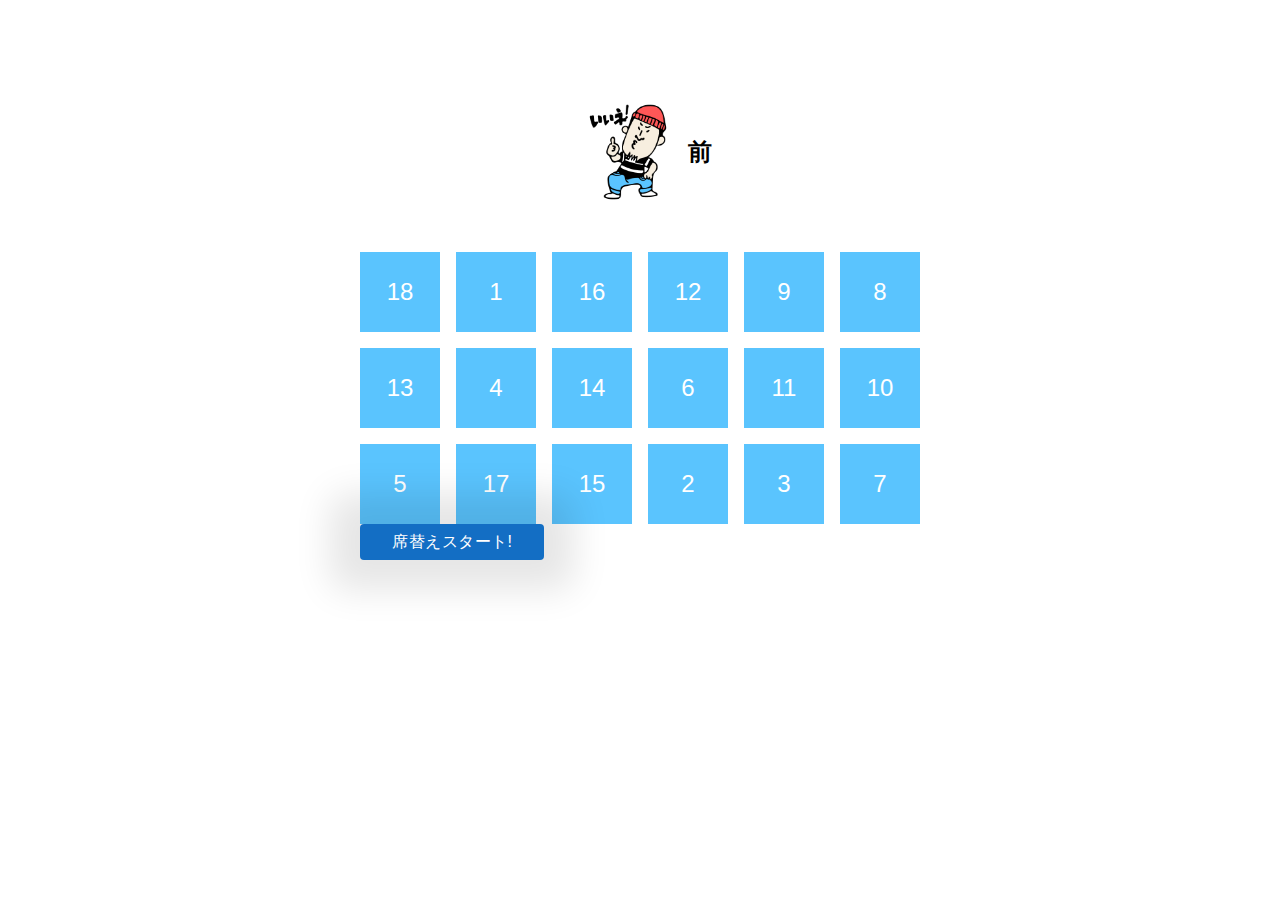
<file: Downloads/techpit-javascript-seat-startdocs-master/index.html>
<!DOCTYPE html>
<html lang="en">
  <head>
    <meta charset="UTF-8" />
    <meta http-equiv="X-UA-Compatible" content="IE=edge" />
    <meta name="viewport" content="width=device-width, initial-scale=1.0" />
    <title>Document</title>
    <link rel="stylesheet" href="assets/css/reset.css" />
    <link rel="stylesheet" href="assets/css/style.css" />
  </head>
  <body>
    <div class="wrapper seat">
      <div class="seat__header">
        <img src="assets/images/stamp.png" with="120" height="104" alt="">前
      </div>
      <div id="seat" class="seat__body"></div>
      <button class="btn"id="btn-start">席替えスタート!</button>
    </div>
    <script src="assets/js/script.js"></script>
  </body>
</html>
</file>
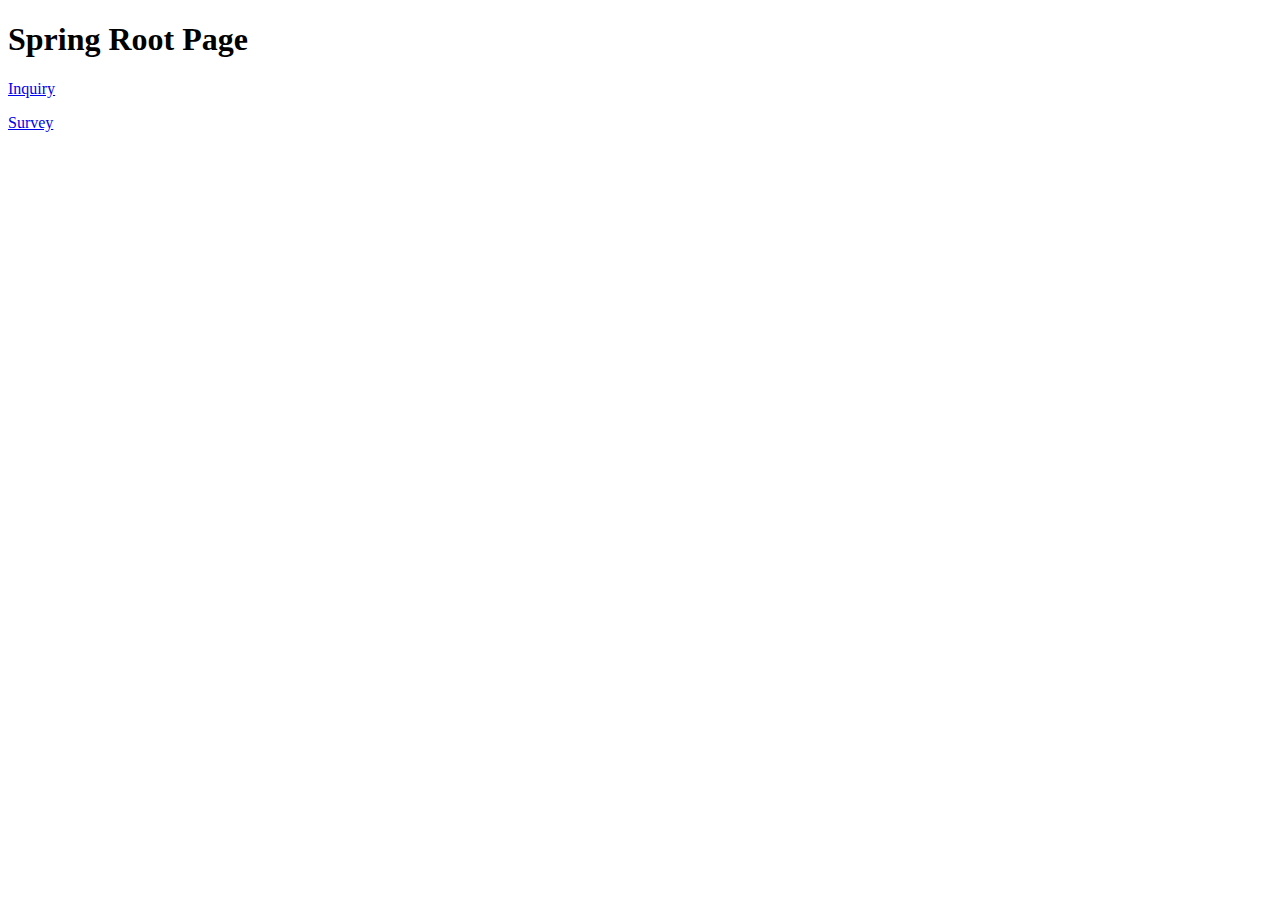
<file: Desktop/SpringBasicSource/WebBeginnerAnswer/src/main/resources/templates/index.html>
<!DOCTYPE html>
<html xmlns:th="http://www.thymeleaf.org">
<head>
<meta charset="UTF-8">
<title>Insert title here</title>
</head>
<body>
<h1>Spring Root Page</h1>
<p><a href="#" th:href="@{/inquiry}">Inquiry</a></p>
<p><a href="#" th:href="@{/survey}">Survey</a></p>
</body>
</html>
</file>
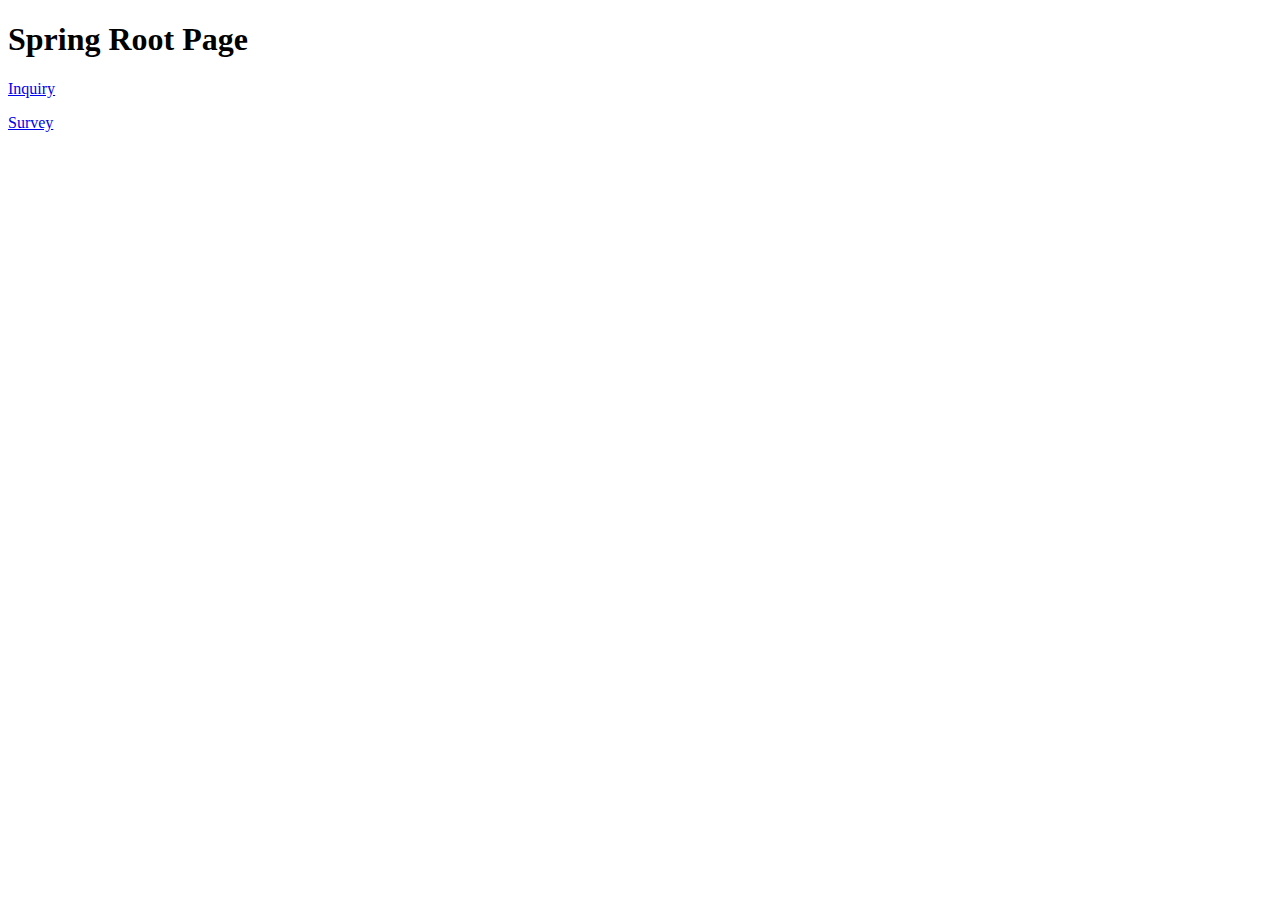
<file: Desktop/SpringBasicSource/WebBeginnerStarter/src/main/resources/templates/index.html>
<!DOCTYPE html>
<html xmlns:th="http://www.thymeleaf.org">
<head>
<meta charset="UTF-8">
<title>Insert title here</title>
</head>
<body>
<h1>Spring Root Page</h1>
<p><a href="#" th:href="@{/inquiry}">Inquiry</a></p>
<p><a href="#" th:href="@{/survey}">Survey</a></p>
</body>
</html>
</file>
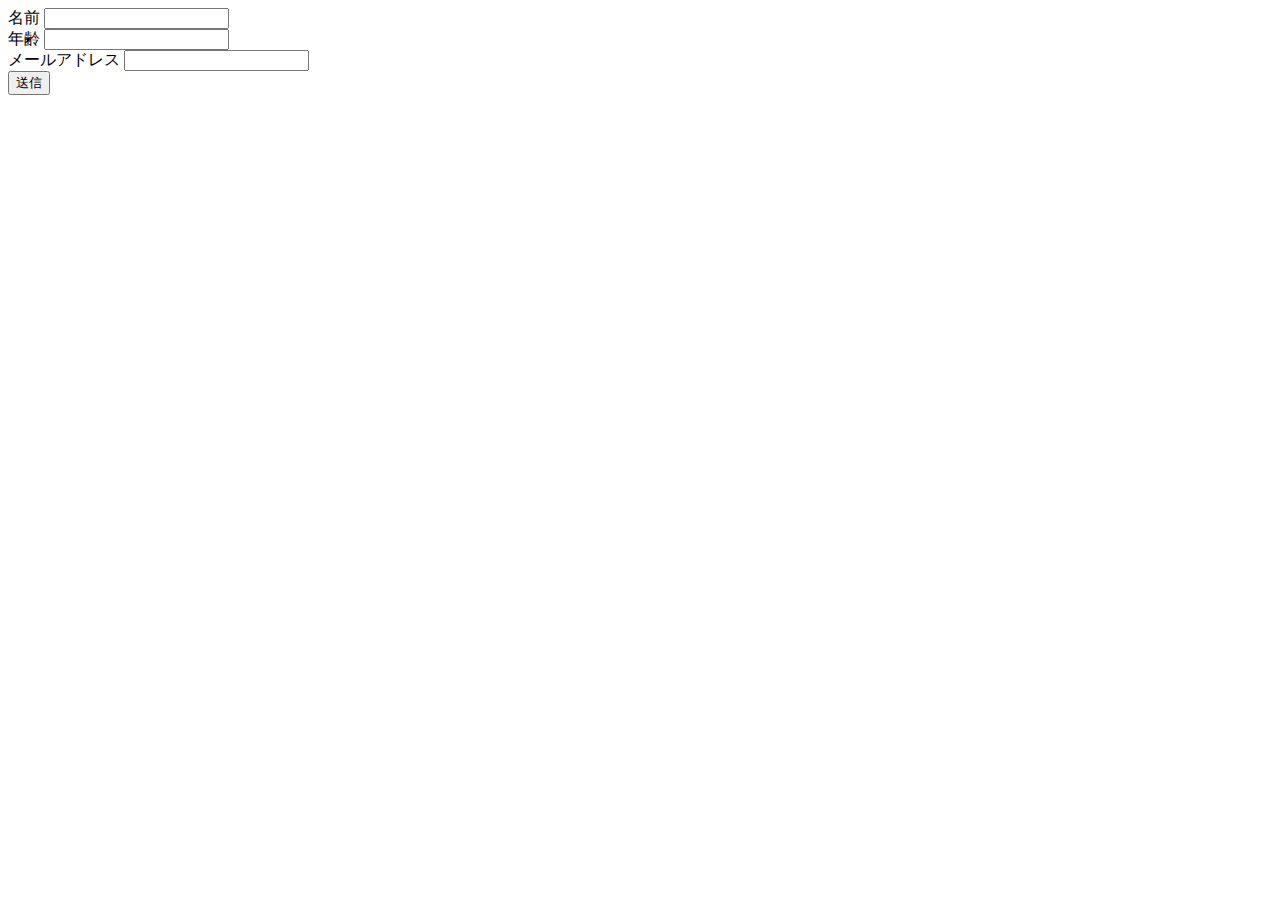
<file: workspace/contacts/src/main/resources/templates/person/index.html>
<!DOCTYPE html>
<html xmlns="http://www.thymeleaf.org">
<head>
  <meta charset="UTF-8">
  <title>Person</title>
  <style>
    .red{
      color: red;
    }
    .invalid{
      border:2px solid red;
    }
  </style>
</head>
<body>
  <form th:action="@{/create}" th:object="${person}" method="post">
    <label>名前</label>
    <input type="text" th:field="*{name}" th:errorclass="invalid"><br>
    <div class="red" th:errors="*{name}"></div>
    <label>年齢</label>
    <input type="number" th:field="*{age}" th:errorclass="invalid"><br>
    <div class="red" th:errors="*{age}"></div>
    <label>メールアドレス</label>
    <input type="email" th:field="*{email}" th:errorclass="invalid"><br>
    <div class="red" th:errors="*{email}"></div>
    <button>送信</button>
  </form>
</body>
</html>
</file>
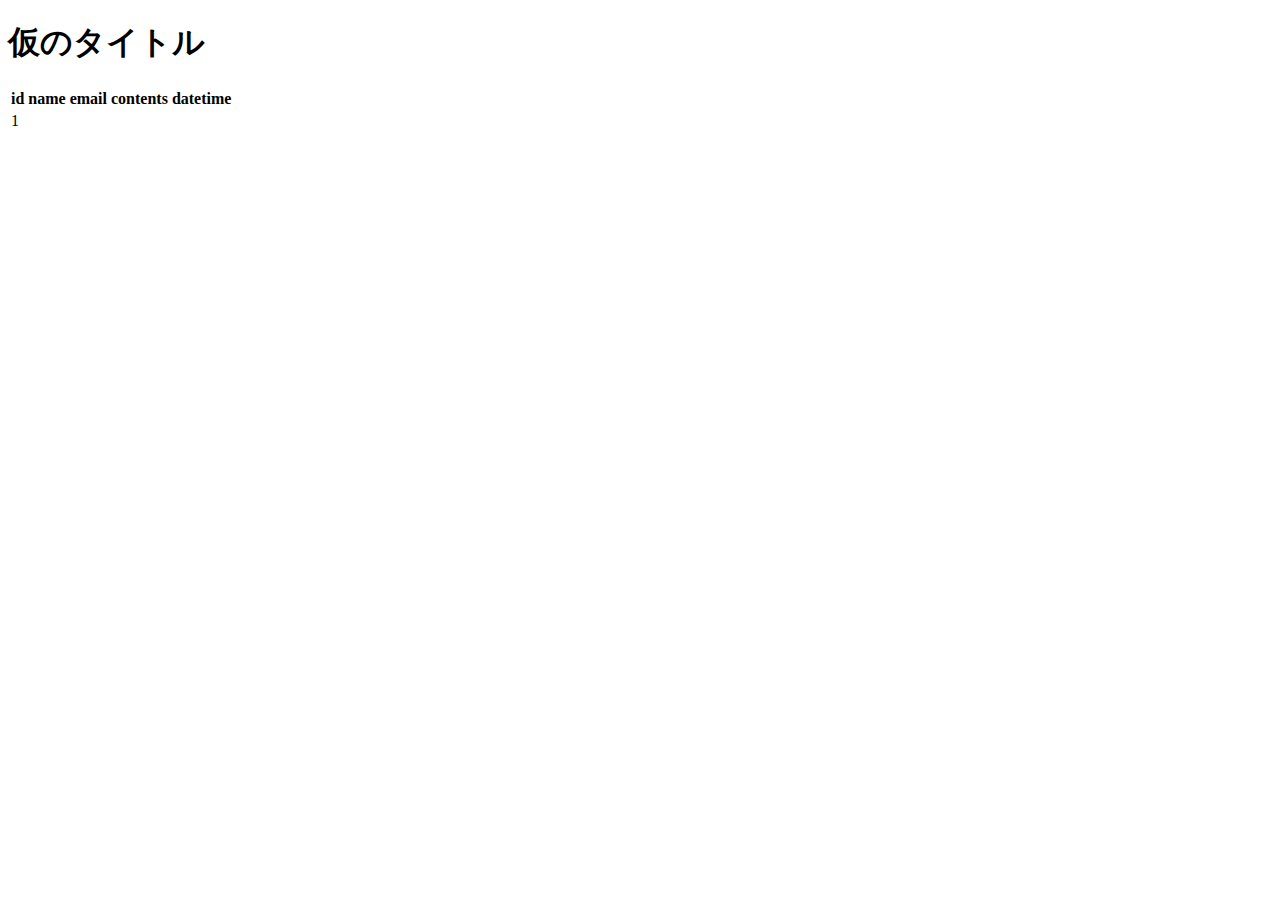
<file: Desktop/SpringBasicSource/WebBeginnerAnswer/src/main/resources/templates/inquiry/index.html>
<!DOCTYPE html>
<html xmlns:th="http://www.thymeleaf.org">
<head>
<meta charset="UTF-8">
<title th:text="${title}">Insert title here</title>
</head>
<body>
<div th:replace="~{block/header::headerA}"></div>
<h1 th:text="${title}">仮のタイトル</h1>
<table>
	<tr>
		<th>id</th><th>name</th><th>email</th><th>contents</th><th>datetime</th>
	</tr>
	<tr th:each="inquiry : ${inquiryList}">
		<td th:text="${inquiry.id}">1</td>
		<td th:text="${inquiry.name}"></td>
		<td th:text="${inquiry.email}"></td>
		<td th:text="${inquiry.contents}"></td>
		<td th:text="${inquiry.created}"></td>
	</tr>
</table>
</body>
</html>
</file>
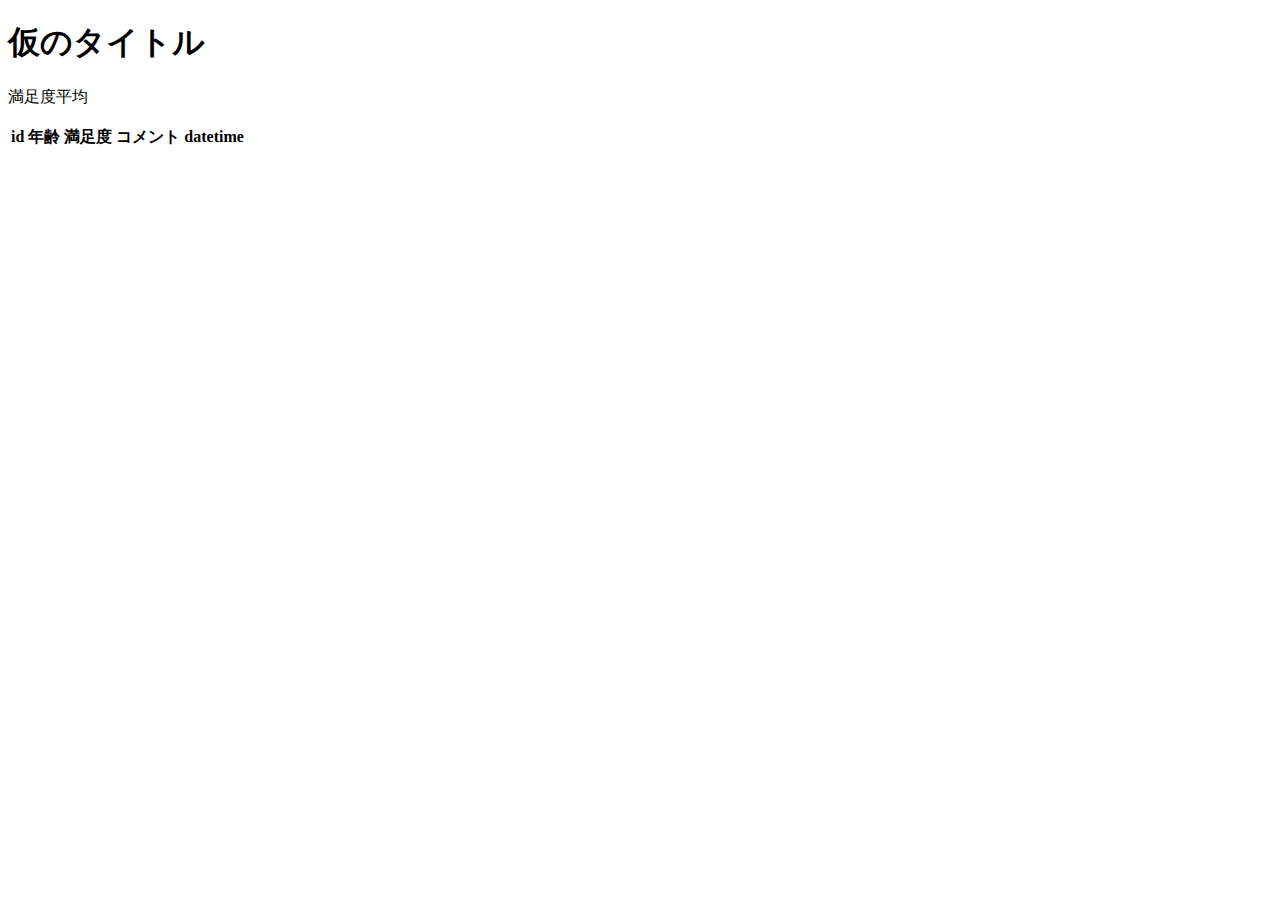
<file: Desktop/SpringBasicSource/WebBeginnerAnswer/src/main/resources/templates/survey/index.html>
<!DOCTYPE html>
<html xmlns="http://www.w3.org/1999/xhtml"
      xmlns:th="http://www.thymeleaf.org">
<head>
<meta charset="UTF-8">
<title th:text="${title}">Insert title here</title>
</head>
<body>
<div th:replace="~{block/header::headerA}"></div>
<h1 th:text="${title}">仮のタイトル</h1>
<p>満足度平均<span th:text="${average}"></span></p>
<table>
<tr>
	<th>id</th><th>年齢</th><th>満足度</th><th>コメント</th><th>datetime</th>
</tr>
<tr th:each="survey : ${surveyList}">
	<td th:text="${survey.id}"></td>
	<td th:text="${survey.age}"></td>
	<td th:text="${survey.satisfaction}"></td>
	<td th:text="${survey.comment}"></td>
	<td th:text="${survey.created}"></td>
</tr>
</table>
</body>
</html>
</file>
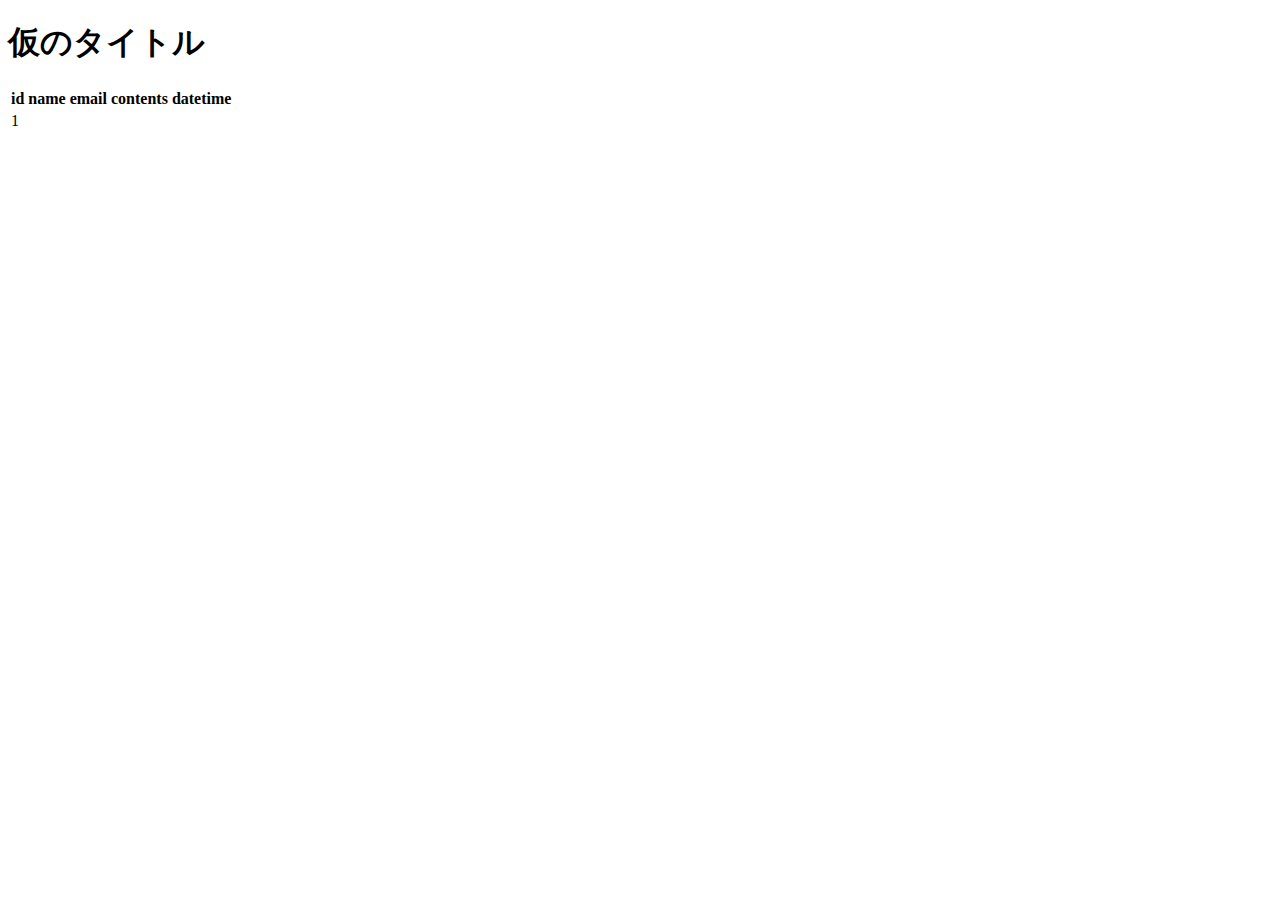
<file: Desktop/SpringBasicSource/WebBeginnerStarter/src/main/resources/templates/inquiry/index.html>
<!DOCTYPE html>
<html xmlns:th="http://www.thymeleaf.org">
<head>
<meta charset="UTF-8">
<title th:text="${title}">Insert title here</title>
</head>
<body>
<div th:replace="~{block/header::headerA}"></div>
<h1 th:text="${title}">仮のタイトル</h1>
<table>
	<tr>
		<th>id</th><th>name</th><th>email</th><th>contents</th><th>datetime</th>
	</tr>
	<tr th:each="inquiry : ${inquiryList}">
		<td th:text="${inquiry.id}">1</td>
		<td th:text="${inquiry.name}"></td>
		<td th:text="${inquiry.email}"></td>
		<td th:text="${inquiry.contents}"></td>
		<td th:text="${inquiry.created}"></td>
	</tr>
</table>
</body>
</html>
</file>
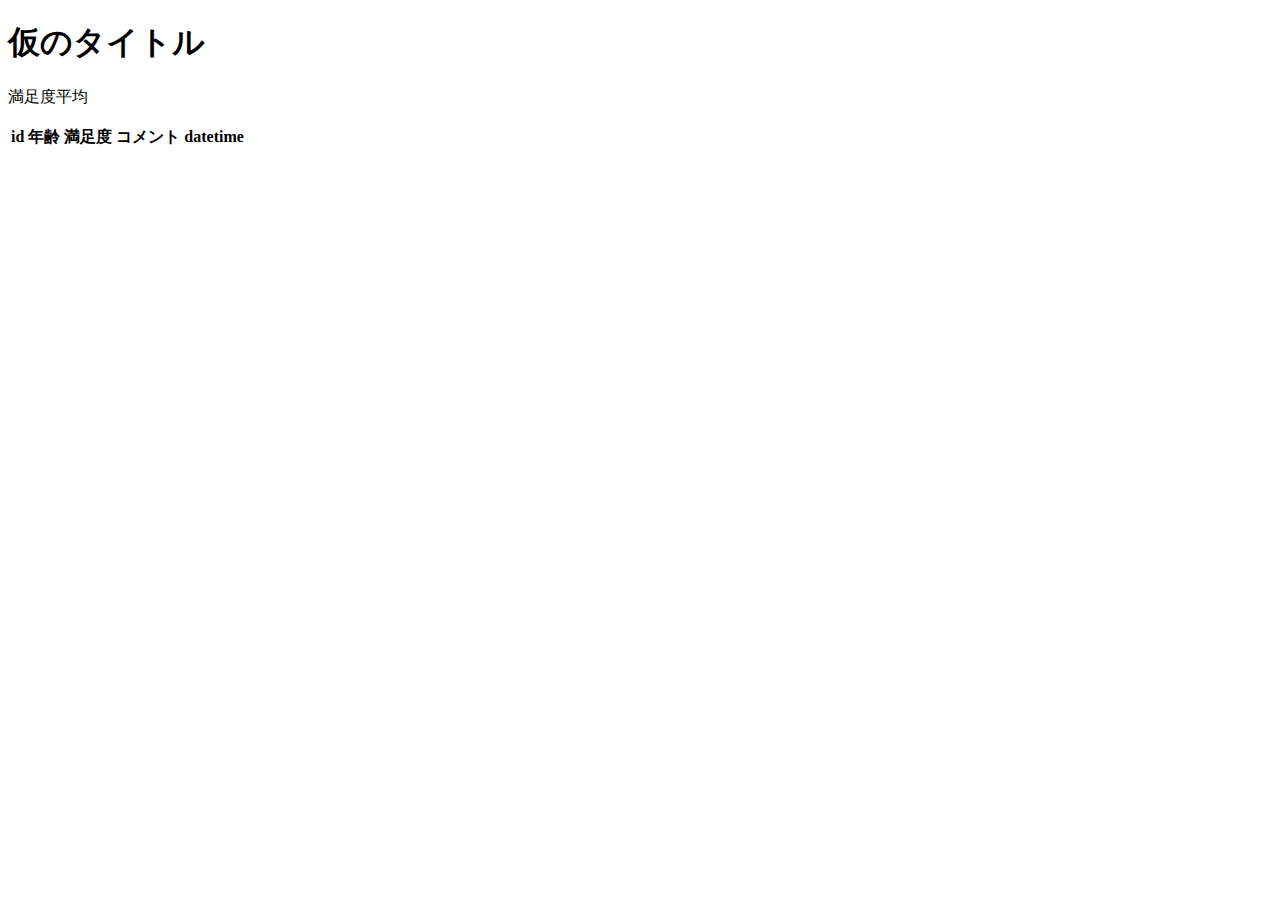
<file: Desktop/SpringBasicSource/WebBeginnerStarter/src/main/resources/templates/survey/index.html>
<!DOCTYPE html>
<html xmlns="http://www.w3.org/1999/xhtml"
      xmlns:th="http://www.thymeleaf.org">
<head>
<meta charset="UTF-8">
<title th:text="${title}">Insert title here</title>
</head>
<body>
<div th:replace="~{block/header::headerA}"></div>
<h1 th:text="${title}">仮のタイトル</h1>
<p>満足度平均<span th:text="${average}"></span></p>
<table>
<tr>
	<th>id</th><th>年齢</th><th>満足度</th><th>コメント</th><th>datetime</th>
</tr>
<tr th:each="survey : ${surveyList}">
	<td th:text="${survey.id}"></td>
	<td th:text="${survey.age}"></td>
	<td th:text="${survey.satisfaction}"></td>
	<td th:text="${survey.comment}"></td>
	<td th:text="${survey.created}"></td>
</tr>
</table>
</body>
</html>
</file>
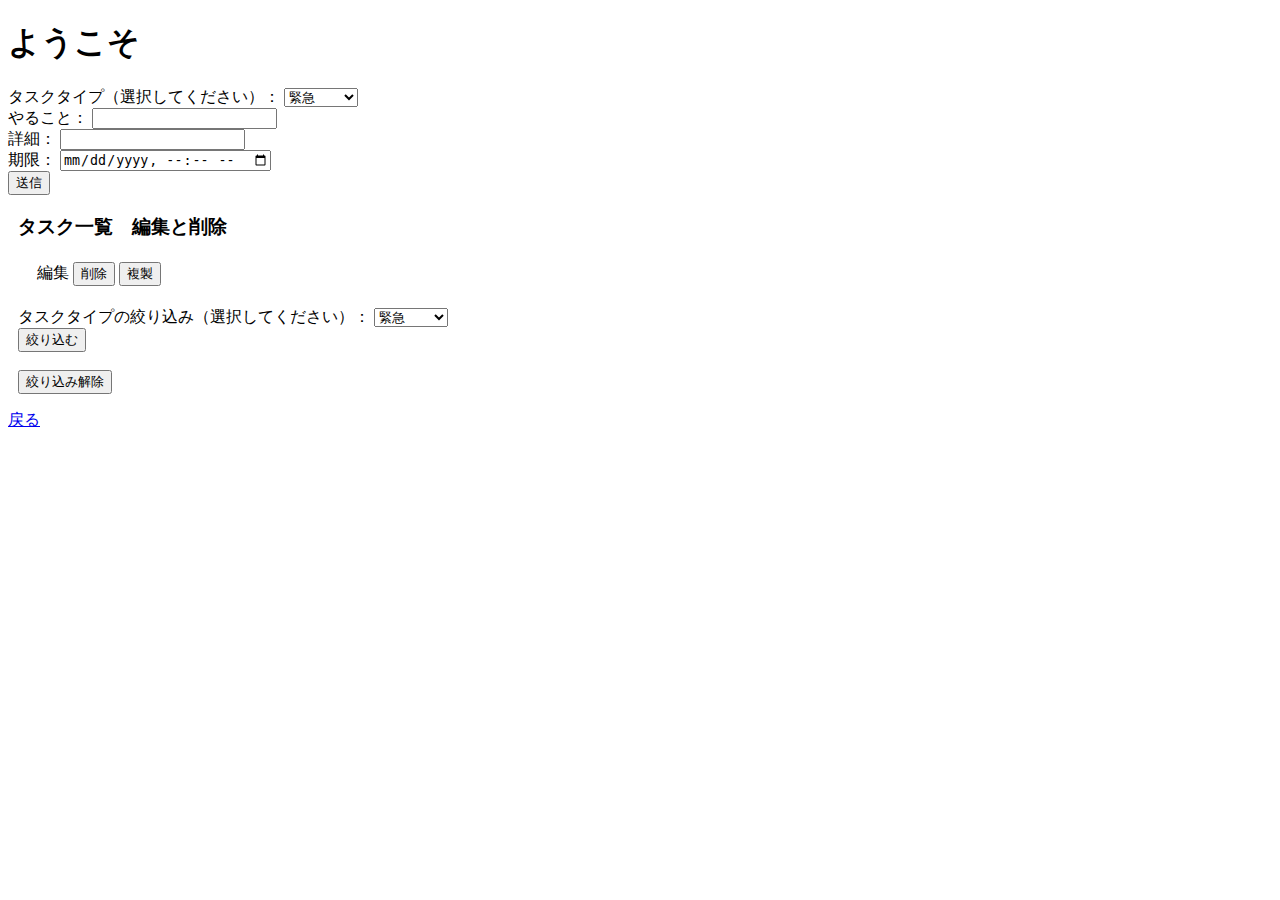
<file: Desktop/SpringWebToDoSource/WebToDoAnswer/src/main/resources/templates/task/index.html>
<!DOCTYPE html>
<html xmlns:th="http://www.thymeleaf.org">
<head>
<meta charset="UTF-8">
<title>CRUDforTask</title>
</head>
<body>
<h1 th:text="${title}">ようこそ</h1>
<p th:if="${complete}" th:text="${complete}"></p>
<form method="POST" th:action="${taskForm.newTask}? @{/task/insert} : @{/task/update}" th:object="${taskForm}">
	<label>タスクタイプ（選択してください）：</label>
	<select name="typeId">
	<option value="1" th:selected="*{typeId == 1}">緊急</option>
	<option value="2" th:selected="*{typeId == 2}">重要</option>
	<option value="3" th:selected="*{typeId == 3}">できれば</option>
	</select><br>
	<div th:if="${#fields.hasErrors('typeId')}" th:errors="*{typeId}"></div>
	<label>やること：</label>
	<input type="text" name="title" th:value="*{title}" /><br>
	<div th:if="${#fields.hasErrors('title')}" th:errors="*{title}"></div>
	<label>詳細：</label>
	<input type="text" name="detail" th:value="*{detail}" /><br>
	<div th:if="${#fields.hasErrors('detail')}" th:errors="*{detail}"></div>
	<label>期限：</label>
	<input type="datetime-local" name="deadline" th:value="*{deadline}" /><br>
	<div th:if="${#fields.hasErrors('deadline')}" th:errors="*{deadline}"></div>
	<input  th:if="${taskId}" type="hidden" name="taskId" th:value="${taskId}">
	<input type="submit" value="送信">
</form>
<div th:if="${taskForm.newTask}" style="margin:10px">
<h3>タスク一覧　編集と削除</h3>
<table>
	<tr th:each="obj : ${list}">
		<td th:text=${obj.id}></td>
		<td th:text=${obj.title}></td>
		<td th:text=${obj.deadline}></td>
		<td th:text=${obj.taskType.type}></td>
		<td><a type="button" th:href="@{/task/{id}(id=${obj.id})}">編集</a></td>
		<td>
			<form method="POST" th:action="@{/task/delete}">
			<input type="hidden" name="taskId" th:value="${obj.id}">
			<input type="submit" value="削除">
			</form>
		</td>
		<!-- 1-4　複製ボタンを作成する -->
		<td>
			<form method="GET" th:action="@{/task/duplicate}">
			<input type="hidden" name="taskId" th:value="${obj.id}">
			<input type="submit" value="複製">
			</form>
		</td>
	</tr>
</table>

<br>
<!-- 2-7 絞り込みボタンを作成する -->
<form method="GET" th:action="@{/task/selectType}" th:object="${taskForm}">
	<label>タスクタイプの絞り込み（選択してください）：</label>
	<select name="typeId">
	<option value="1" th:selected="*{typeId == 1}">緊急</option>
	<option value="2" th:selected="*{typeId == 2}">重要</option>
	<option value="3" th:selected="*{typeId == 3}">できれば</option>
	</select><br>
	<input type="submit" value="絞り込む">
</form>
<br>
<!-- 2-8 絞り込み解除ボタンを作成する -->
<form method="GET" th:action="@{/task}">
	<input type="submit" value="絞り込み解除">
</form>
</div>

<p th:unless="${taskForm.newTask}"><a href="#" th:href="@{/task}">戻る</a></p>

</body>
</html>
</file>
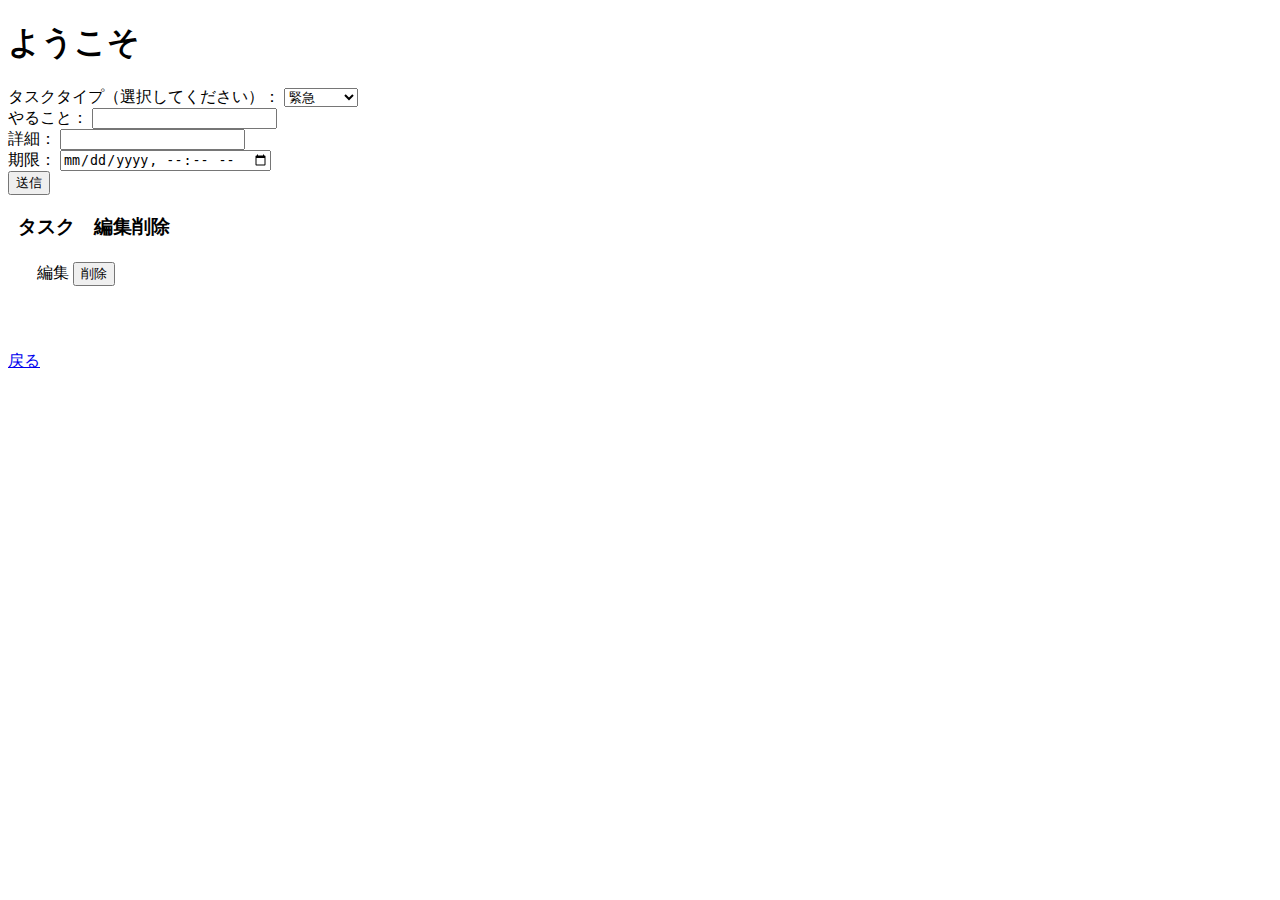
<file: Desktop/SpringWebToDoSource/WebToDoStarter/src/main/resources/templates/task/index.html>
<!DOCTYPE html>
<html xmlns:th="http://www.thymeleaf.org">
<head>
<meta charset="UTF-8">
<title>CRUDforTask</title>
</head>
<body>
<h1 th:text="${title}">ようこそ</h1>
<p th:if="${complete}" th:text="${complete}"></p>
<form method="POST" th:action="${taskForm.newTask}? @{/task/insert} : @{/task/update}" th:object="${taskForm}">
	<label>タスクタイプ（選択してください）：</label>
	<select name="typeId">
	<option value="1" th:selected="*{typeId == 1}">緊急</option>
	<option value="2" th:selected="*{typeId == 2}">重要</option>
	<option value="3" th:selected="*{typeId == 3}">できれば</option>
	</select><br>
	<div th:if="${#fields.hasErrors('typeId')}" th:errors="*{typeId}"></div>
	<label>やること：</label>
	<input type="text" name="title" th:value="*{title}" /><br>
	<div th:if="${#fields.hasErrors('title')}" th:errors="*{title}"></div>
	<label>詳細：</label>
	<input type="text" name="detail" th:value="*{detail}" /><br>
	<div th:if="${#fields.hasErrors('detail')}" th:errors="*{detail}"></div>
	<label>期限：</label>
	<input type="datetime-local" name="deadline" th:value="*{deadline}" /><br>
	<div th:if="${#fields.hasErrors('deadline')}" th:errors="*{deadline}"></div>
	<input  th:if="${taskId}" type="hidden" name="taskId" th:value="${taskId}">
	<input type="submit" value="送信">
</form>
<div th:if="${taskForm.newTask}" style="margin:10px">
<h3>タスク　編集削除</h3>
<table>
	<tr th:each="obj : ${list}">
		<td th:text=${obj.id}></td>
		<td th:text=${obj.title}></td>
		<td th:text=${obj.deadline}></td>
		<td th:text=${obj.taskType.type}></td>
		<td><a type="button" th:href="@{/task/{id}(id=${obj.id})}">編集</a></td>
		<td>
			<form method="POST" th:action="@{/task/delete}">
			<input type="hidden" name="taskId" th:value="${obj.id}">
			<input type="submit" value="削除">
			</form>
			<!-- 1-4　複製ボタンを作成する -->
		</td>
	</tr>
</table>
</div>
<br>
<!-- 2-7 絞り込みボタンを作成する -->
<br>
<!-- 2-8 絞り込み解除ボタンを作成する -->
<p th:unless="${taskForm.newTask}"><a href="#" th:href="@{/task}">戻る</a></p>

</body>
</html>
</file>
<file: Downloads/techpit-javascript-seat-startdocs-master/assets/css/style.css>
@charset "UTF-8";

html,
body {
  font-family: GillSans, Calibri, Trebuchet, Hiragino Kaku Gothic ProN,
    Hiragino Sans, ヒラギノ角ゴ ProN W3, Arial, メイリオ, Meiryo, sans-serif;
}

/**
 * 
 * ここから下に教材でレクチャーされたCSSを追加
 *
 **/

.wrapper{
  max-width: 560px;
  margin: auto;
}

.seat{
  padding: 100px 0 0;
}

.seat__header{
  display: flex;
  justify-content: center;
  align-items: center;
  margin-bottom: 48px;
  font-size: 24px;
  font-weight: bold;
  text-align: center;
}

.seat__body{
  display: flex;
  flex-wrap: wrap;
  gap: 16px;
}
.seat__item{
  display: flex;
  justify-content: center;
  align-items: center;
  width: 80px;
  height: 80px;
  background-color: #5ac4fe;
  color: #fff;
  font-size: 24px;
}
.btn{
  text-decoration: none;
  color: #fff;
  background-color: #136ec4;
  text-align: center;
  letter-spacing: 0.5px;
  transition: 0.2s ease-out;
  cursor: pointer;
  border: none;
  border-radius: 4px;
  display: inline-block;
  height: 36px;
  font-size: 16px;
  line-height: 36px;
  outline: 0;
  padding: 0 2rem;
  box-shadow: 0 0 36px 30px rgb(0 0 0 / 10%);
  text-transform: uppercase;
  vertical-align: middle;
  -webkit-tap-highlight-color: transparent;
}
</file>
